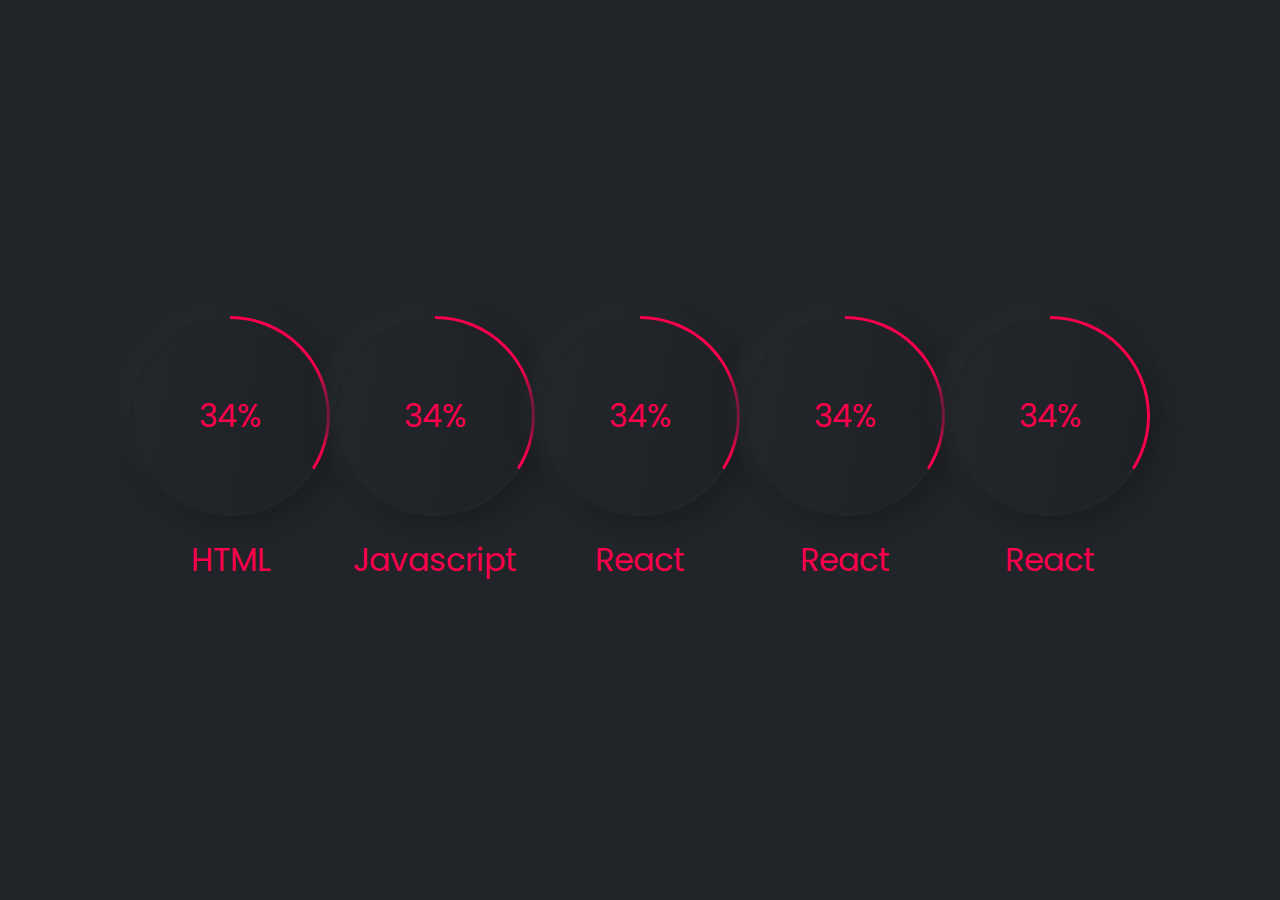
<file: i.html>
<!DOCTYPE html>
<html lang="en">

<head>
    <meta charset="UTF-8">
    <meta name="viewport" content="width=device-width, initial-scale=1.0">
    <title>Document</title>
</head>
<style>
    @import url('https://fonts.googleapis.com/css2?family=Poppins:wght@300&display=swap');

    * {
        margin: 0;
        padding: 0;
        box-sizing: border-box;
    }

    body {
        height: 100vh;
        background-color: #212428;
        display: flex;
        align-items: center;
        justify-content: center;
    }

    section {
        width: 80%;
        display: flex;
        align-items: center;
        justify-content: space-around;
    }

    .parent-skill {
        width: 200px;
        height: auto;
    }

    .skill {
        width: 200px;
        height: 200px;
        border-radius: 100%;
        -webkit-border-radius: 100%;
        -moz-border-radius: 100%;
        -ms-border-radius: 100%;
        -o-border-radius: 100%;
        box-shadow: 10px 10px 19px #1c1e22, -10px -10px 19px #262a2e;
        /* background-color: conic-gradient(#f9004d 10%, #212428 0); */
        display: flex;
        align-items: center;
        justify-content: center;
    }

    .progress {
        width: 97%;
        height: 97%;
        border-radius: 100%;
        -webkit-border-radius: 100%;
        -moz-border-radius: 100%;
        -ms-border-radius: 100%;
        -o-border-radius: 100%;
        background: linear-gradient(280deg, #1e2024, #23272b);
        display: flex;
        align-items: center;
        justify-content: center;
    }

    .progress-number {
        font-family: 'Poppins', sans-serif;
        color: #f9004d;
        font-size: 2rem;
    }

    .title {
        font-family: 'Poppins', sans-serif;
        color: #f9004d;
        font-size: 2rem;
        display: block;
        text-align: center;
        margin-top: 20px;
    }
</style>

<body>
    <section>

        <div class="parent-skill">
            <div class="skill">
                <div class="progress" data-progress="80">
                    <span class="progress-number">0%</span>
                </div>
            </div>
            <span class="title">HTML</span>
        </div>

        <div class="parent-skill">
            <div class="skill">
                <div class="progress" data-progress="65">
                    <span class="progress-number">0%</span>
                </div>
            </div>
            <span class="title">Javascript</span>
        </div>

        <div class="parent-skill">
            <div class="skill">
                <div class="progress" data-progress="50">
                    <span class="progress-number">0%</span>
                </div>
            </div>
            <span class="title">React</span>
        </div>
        <div class="parent-skill">
            <div class="skill">
                <div class="progress" data-progress="550">
                    <span class="progress-number">0%</span>
                </div>
            </div>
            <span class="title">React</span>
        </div>
        <div class="parent-skill">
            <div class="skill">
                <div class="progress" data-progress="80">
                    <span class="progress-number">0%</span>
                </div>
            </div>
            <span class="title">React</span>
        </div>

    </section>
    <script>
        // 'use strict';

        function progressBarAndCountNumber() {
            const progress = document.querySelectorAll('.progress');
            let count = 0;
            // You must put the maximum number in the MAX variable.
            let MAX = 100;

            let run = setInterval(() => {
                count++;
                progress.forEach(element => {
                    if (count <= element.dataset.progress) {
                        element.parentElement.style.background = `conic-gradient(#f9004d ${count}%, #212428 0)`;
                        element.firstElementChild.textContent = `${count}%`;
                    };
                    if (count == MAX) {
                        clearInterval(run);
                    };
                });
            }, 20);
        }

        progressBarAndCountNumber();
    </script>
</body>

</html>
</file>
